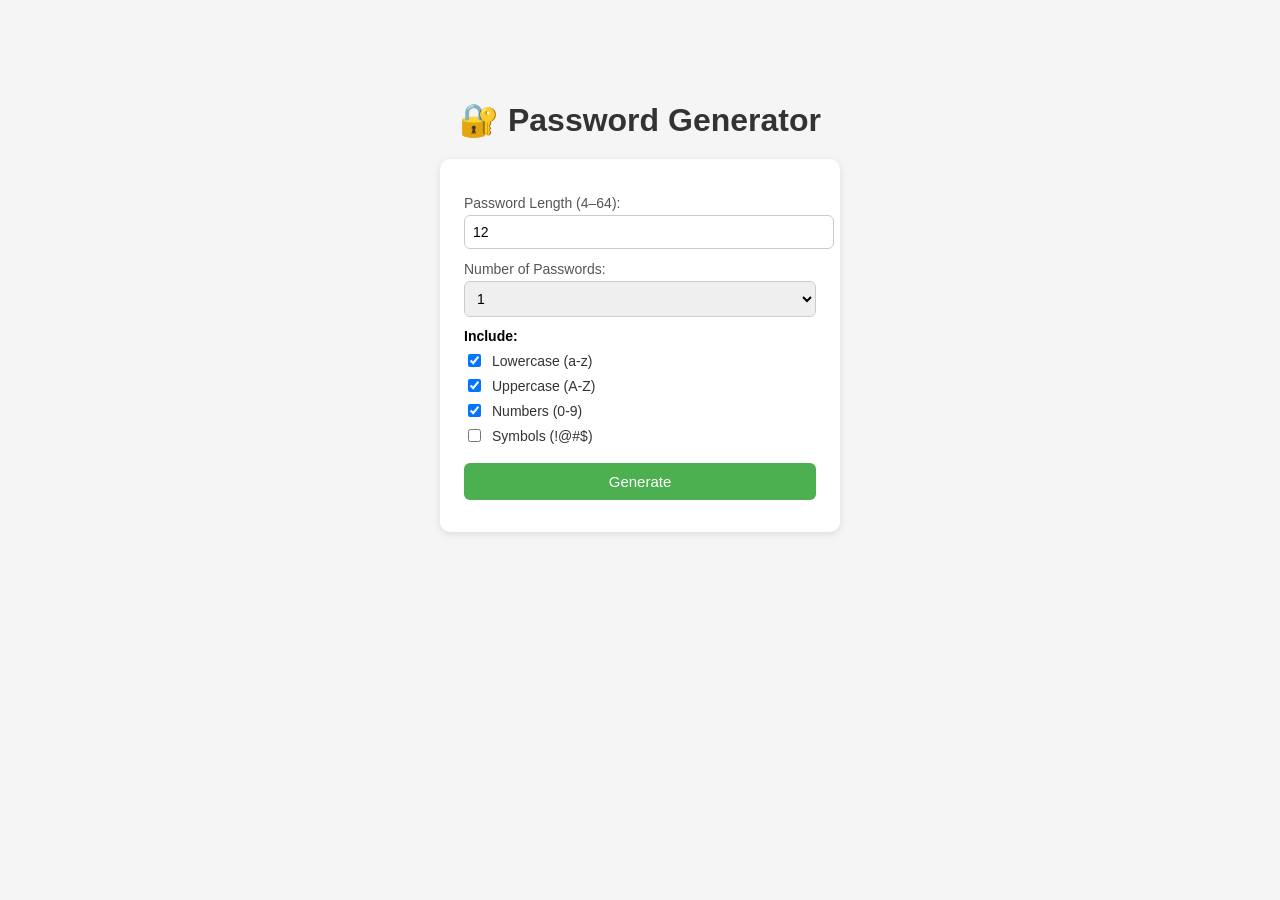
<file: password/index.html>
<!DOCTYPE html>
<html lang="en">
<head>
  <meta charset="UTF-8"/>
  <title>Password Generator</title>
  <style>
    body {
      font-family: Arial, sans-serif;
      max-width: 400px;
      margin: 60px auto;
      padding: 20px;
      background: #f5f5f5;
    }

    h1 { text-align: center; margin-bottom: 20px; color: #333; }

    .card {
      background: white;
      padding: 24px;
      border-radius: 10px;
      box-shadow: 0 2px 8px rgba(0,0,0,0.1);
    }

    label { display: block; margin-top: 12px; font-size: 14px; color: #555; }

    input[type="number"],
    select {
      width: 100%;
      padding: 8px;
      margin-top: 4px;
      border: 1px solid #ccc;
      border-radius: 6px;
      font-size: 14px;
    }

    .checks { margin-top: 10px; }
    .checks label {
      display: flex;
      align-items: center;
      gap: 8px;
      margin-top: 6px;
      font-size: 14px;
      color: #333;
    }

    button {
      width: 100%;
      margin-top: 18px;
      padding: 10px;
      background: #4CAF50;
      color: white;
      border: none;
      border-radius: 6px;
      font-size: 15px;
      cursor: pointer;
    }

    button:hover { background: #43a047; }

    .error { color: red; font-size: 13px; margin-top: 8px; }

    .result {
      margin-top: 16px;
      background: #f9f9f9;
      border: 1px solid #ddd;
      border-radius: 6px;
      padding: 10px;
    }

    .pwd-row {
      display: flex;
      justify-content: space-between;
      align-items: center;
      padding: 6px 0;
      border-bottom: 1px solid #eee;
      font-size: 14px;
    }

    .pwd-row:last-child { border-bottom: none; }

    .pwd-text { font-family: monospace; word-break: break-all; flex: 1; }

    .badge {
      font-size: 11px;
      padding: 2px 7px;
      border-radius: 10px;
      margin: 0 8px;
      white-space: nowrap;
    }

    .Weak   { background: #fdecea; color: #c62828; }
    .Medium { background: #fff8e1; color: #f57f17; }
    .Strong { background: #e8f5e9; color: #2e7d32; }

    .copy-btn {
      width: auto;
      margin: 0;
      padding: 4px 10px;
      font-size: 12px;
      background: #2196F3;
      border-radius: 4px;
    }

    .copy-btn:hover { background: #1976D2; }
  </style>
</head>
<body>
  <h1>🔐 Password Generator</h1>
  <div class="card">

    <label>Password Length (4–64):
      <input type="number" id="length" value="12" min="4" max="64"/>
    </label>

    <label>Number of Passwords:
      <select id="count">
        <option value="1">1</option>
        <option value="3">3</option>
        <option value="5">5</option>
        <option value="10">10</option>
      </select>
    </label>

    <div class="checks">
      <strong style="font-size:14px;">Include:</strong>
      <label><input type="checkbox" id="lower" checked/> Lowercase (a-z)</label>
      <label><input type="checkbox" id="upper" checked/> Uppercase (A-Z)</label>
      <label><input type="checkbox" id="digits" checked/> Numbers (0-9)</label>
      <label><input type="checkbox" id="symbols"/> Symbols (!@#$)</label>
    </div>

    <button onclick="generate()">Generate</button>
    <div class="error" id="error"></div>

    <div class="result" id="result" style="display:none;">
      <div id="pwdList"></div>
    </div>

  </div>

  <script>
    async function generate() {
      document.getElementById('error').textContent = '';
      document.getElementById('result').style.display = 'none';

      const payload = {
        length:    parseInt(document.getElementById('length').value),
        lowercase: document.getElementById('lower').checked,
        uppercase: document.getElementById('upper').checked,
        digits:    document.getElementById('digits').checked,
        symbols:   document.getElementById('symbols').checked,
        count:     parseInt(document.getElementById('count').value)
      };

      try {
        const res  = await fetch('http://localhost:5001/api/generate', {
          method: 'POST',
          headers: { 'Content-Type': 'application/json' },
          body: JSON.stringify(payload)
        });
        const data = await res.json();

        if (!res.ok) { document.getElementById('error').textContent = data.error; return; }

        const list = document.getElementById('pwdList');
        list.innerHTML = '';
        data.passwords.forEach(({ password, strength }) => {
          const row = document.createElement('div');
          row.className = 'pwd-row';
          row.innerHTML = `
            <span class="pwd-text">${password}</span>
            <span class="badge ${strength}">${strength}</span>
            <button class="copy-btn" onclick="copy(this,'${password}')">Copy</button>
          `;
          list.appendChild(row);
        });
        document.getElementById('result').style.display = 'block';
      } catch {
        document.getElementById('error').textContent = 'Cannot connect. Is Flask running on port 5001?';
      }
    }

    function copy(btn, pwd) {
      navigator.clipboard.writeText(pwd).then(() => {
        btn.textContent = '✓ Done';
        setTimeout(() => btn.textContent = 'Copy', 2000);
      });
    }
  </script>
</body>
</html>
</file>
